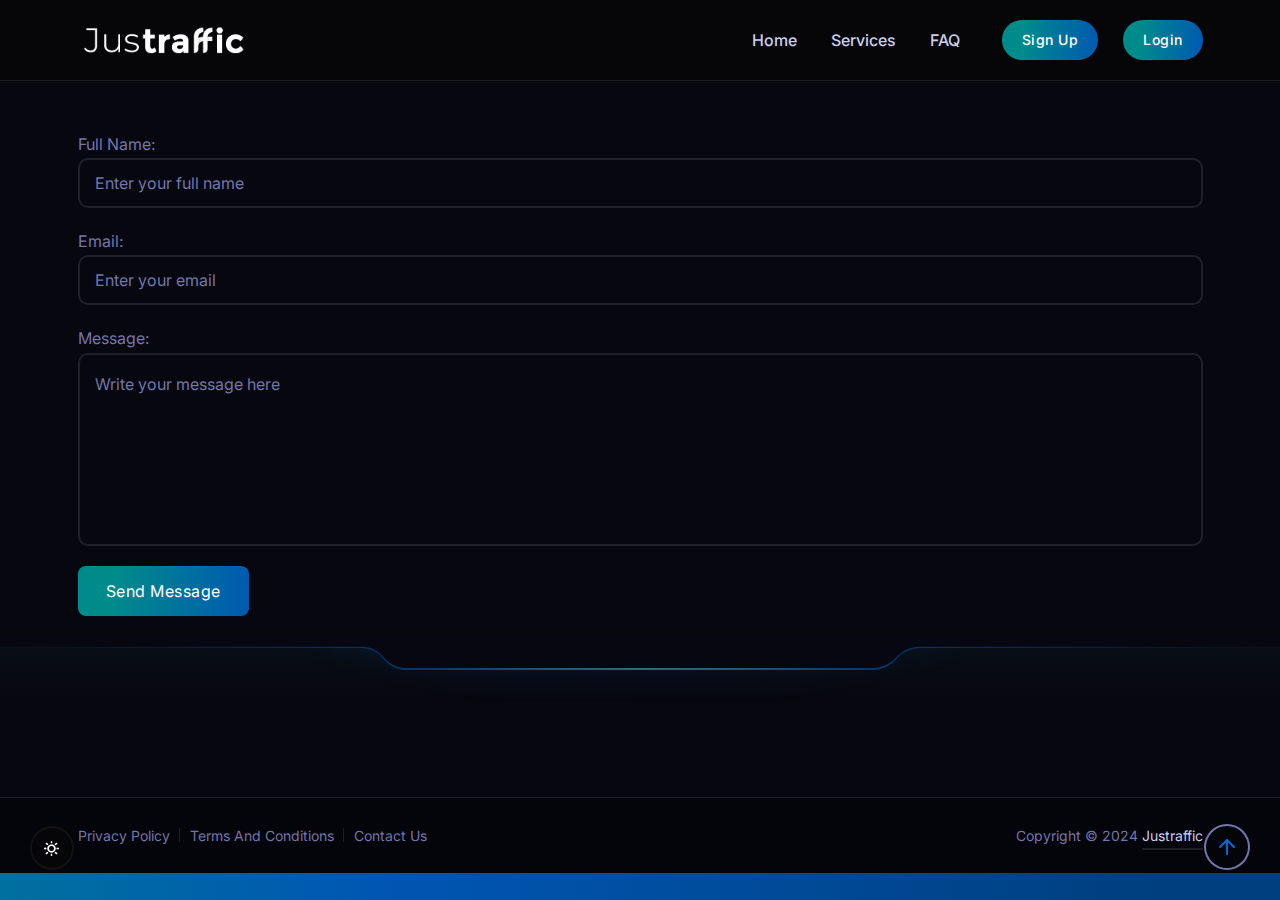
<file: form.html>
<!DOCTYPE html><html><head>

    <link rel="shortcut icon" type="image/x-icon" href="images/favicon.ico">
</head><body lang="en"></body>

    
    <meta charset="UTF-8">
    <meta name="viewport" content="width=device-width, initial-scale=1.0">
    <meta name="theme-style-mode" content="1"> <!-- 0 == light, 1 == dark -->

    <title>Form || Justraffic - Affiliate Network</title>
    <!-- Favicon -->
    <!-- CSS ============================================ -->
    <link rel="stylesheet" href="css/bootstrap.min.css">
    <link rel="stylesheet" href="css/fontawesome-all.min.css">
    <link rel="stylesheet" href="css/animation.css">
    <link rel="stylesheet" href="css/feature.css">
    <link rel="stylesheet" href="css/magnify.min.css">
    <link rel="stylesheet" href="css/slick.css">
    <link rel="stylesheet" href="css/slick-theme.css">
    <link rel="stylesheet" href="css/lightbox.css">
    <link rel="stylesheet" href="css/bootstrap-select.min.css">

    <link rel="stylesheet" href="css/prism.css">
    <link rel="stylesheet" href="css/style.css">



    <main class="page-wrapper">
        <!-- Start Header Top Area  -->
        
        <!-- End Header Top Area  -->
        <div id="my_switcher" class="my_switcher">
            <ul>
                <li>
                    <a href="javascript: void(0);" data-theme="light" class="setColor light">
                        <img src="images/sun-01.svg" alt="Sun images"><span title="Light Mode"> Light</span>
                    </a>
                </li>
                <li>
                    <a href="javascript: void(0);" data-theme="dark" class="setColor dark">
                        <img src="images/vector.svg" alt="Vector Images"><span title="Dark Mode">
                Dark</span>
                    </a>
                </li>
            </ul>
        </div>

        <!-- Start Header Area  -->
        <header class="rainbow-header header-default header-not-transparent header-sticky">
            <div class="container position-relative">
                <div class="row align-items-center row--0">
                    <div class="col-lg-3 col-md-6 col-6">
                        <div class="logo">
                            <a href="index.html">
                                <img class="logo-light" src="images/logo.png" alt="ChatBot Logo">
                                <img class="logo-dark" src="images/logo-dark.png" alt="Corporate Logo">
                            </a>
                        </div>
                    </div>
                    <div class="col-lg-9 col-md-6 col-6 position-static">
                        <div class="header-right">

                            <nav class="mainmenu-nav d-none d-lg-block">
                                <ul class="mainmenu">
                                    <li><a href="index.html">Home</a></li>
                                    <li><a href="#services">Services</a></li>
                                    <li><a href="#FAQ">FAQ</a></li>
                                </ul>
                            </nav>

                            <!-- Start Header Btn  -->
                            <div class="header-btn">
                                <a class="btn-default btn-small round" href="form.html" target="_blank">Sign Up</a>
                            </div>
                            <div class="header-btn">
                                <a class="btn-default btn-small round" href="https://www.tracking.justraffic.com/backaccess.php/compte/connexionBo/form" target="_blank">Login</a>
                            </div>
                            <!-- End Header Btn  -->

                            <!-- Start Tools Area -->
                            
                            <!-- End Tools Area -->

                            <!-- Start Mobile-Menu-Bar -->
                            <div class="mobile-menu-bar ml--5 d-block d-lg-none">
                                <div class="hamberger">
                                    <button class="hamberger-button">
                                        <i class="feather-menu"></i>
                                    </button>
                                </div>
                            </div>
                            <!-- Start Mobile-Menu-Bar -->
                        </div>
                    </div>
                </div>
            </div>
        </header>
        <!-- End Header Area  -->
        <div class="popup-mobile-menu">
            <div class="inner-popup">
                <div class="header-top">
                    <div class="logo">
                        <a href="/">
                            <img class="logo-light" src="images/logo.png" alt="Corporate Logo">
                            <img class="logo-dark" src="images/logo-dark.png" alt="Corporate Logo">
                        </a>
                    </div>
                    <div class="close-menu">
                        <button class="close-button">
                            <i class="feather-x"></i>
                        </button>
                    </div>
                </div>

                <div class="content">
                    <ul class="mainmenu">
                        <li><a href="index.html">Home</a></li>
                        <li><a href="#services">Services</a></li>
                        <li><a href="#faq">FAQ</a></li>
                        <li><a href="form.html">Sign Up</a></li>
                        <li><a href="https://www.tracking.justraffic.com/backaccess.php/compte/connexionBo/form">Sign In</a></li>
                    </ul>

                    <div class="rbt-sm-separator"></div>
                    <div class="rbt-default-sidebar-wrapper">
                        <nav class="mainmenu-nav">
                            <ul class="dashboard-mainmenu rbt-default-sidebar-list">
                                <li><a href="termsandconditions.html"><i class="feather-bell"></i><span>Terms and Conditions</span></a></li>
                                <li><a href="privacypolicy.html"><i class="feather-briefcase"></i><span>Privacy Policy</span></a></li>
                            </ul>
                        </nav>
                    </div>
                </div>

                <!-- Start Header Btn  -->
                <div class="header-btn d-block d-md-none">
                    <a class="btn-default @@btnClass" href="form.html" target="_blank">Get Started Free</a>
                </div>
                <!-- End Header Btn  -->
            </div>
        </div>

        <!-- Imroz Preloader -->
        <div class="preloader">
            <div class="loader">
                <div class="circle"></div>
                <div class="circle"></div>
                <div class="circle"></div>
                <div class="circle"></div>
                <div class="circle"></div>
            </div>
        </div>

        <!-- Start Slider Area  -->
        <main class="container">
            <div class="form-container" style="margin-top: 50px;">
                <form action="/submit" method="POST" class="form-style">
                    <div class="form-group">
                        <label for="name">Full Name:</label>
                        <input type="text" id="name" name="name" placeholder="Enter your full name" required>
                    </div>
                    <div class="form-group">
                        <label for="email">Email:</label>
                        <input type="email" id="email" name="email" placeholder="Enter your email" required>
                    </div>
                    <div class="form-group">
                        <label for="message">Message:</label>
                        <textarea id="message" name="message" rows="5" placeholder="Write your message here" required></textarea>
                    </div>
                    <div class="form-group">
                        <button type="submit" class="btn-default">Send Message</button>
                    </div>
                </form>
            </div>
        </main>
        <div class="chatenai-separator">
            <img class="w-100 separator-dark" src="images/separator-bottom_1.svg" alt="separator">
            <img class="w-100 separator-light" src="images/separator-bottom.svg" alt="separator">
        </div>



        <footer class="rainbow-footer footer-style-default footer-style-3 position-relative">
            
        </footer>
        <!-- End Footer Area  -->
        <!-- Start Copy Right Area  -->
        <div class="copyright-area copyright-style-one">
            <div class="container">
                <div class="row align-items-center">
                    <div class="col-lg-6 col-md-8 col-sm-12 col-12">
                        <div class="copyright-left">
                            <ul class="ft-menu link-hover">
                                <li>
                                    <a href="privacypolicy.html">Privacy Policy</a>
                                </li>
                                <li>
                                    <a href="termsandconditions.html">Terms And Conditions</a>
                                </li>
                                <li>
                                    <a href="form.html">Contact Us</a>
                                </li>
                            </ul>
                        </div>
                    </div>
                    <div class="col-lg-6 col-md-4 col-sm-12 col-12">
                        <div class="copyright-right text-center text-lg-end">
                            <p class="copyright-text">Copyright © 2024 <a href="https://themeforest.net/user/pixcelsthemes" class="btn-read-more"><span>Justraffic</span></a></p>
                        </div>
                    </div>
                </div>
            </div>
        </div>
        <!-- End Copy Right Area  -->
        <div class="rn-progress-parent rn-backto-top-active">
            <svg class="rn-back-circle svg-inner" width="100%" height="100%" viewBox="-1 -1 102 102">
                <path d="M50,1 a49,49 0 0,1 0,98 a49,49 0 0,1 0,-98" style="transition: stroke-dashoffset 10ms linear 0s; stroke-dasharray: 307.919, 307.919; stroke-dashoffset: 246.547;">
                </path>
            </svg>
        </div>
    </main>
    <!-- All Scripts  -->

    <!-- JS
============================================ -->
    <!-- JS
============================================ -->
    <script src="js/modernizr.min.js"></script>
    <script src="js/jquery.min.js"></script>
    <script src="js/bootstrap.min.js"></script>
    <script src="js/popper.min.js"></script>
    <script src="js/waypoint.min.js"></script>
    <script src="js/wow.min.js"></script>
    <script src="js/counterup.min.js"></script>
    <script src="js/feather.min.js"></script>
    <script src="js/sal.min.js"></script>
    <script src="js/masonry.js"></script>
    <script src="js/imageloaded.js"></script>
    <script src="js/magnify.min.js"></script>
    <script src="js/lightbox.js"></script>
    <script src="js/slick.min.js"></script>
    <script src="js/easypie.js"></script>
    <script src="js/text-type.js"></script>
    <script src="js/prism.js"></script>
    <script src="js/jquery.style.swicher.js"></script>
    <script src="js/bootstrap-select.min.js"></script>
    <script src="js/backto-top.js"></script>

    <script src="js/js.cookie.js"></script>
    <script src="js/jquery-one-page-nav.js"></script>
    <!-- Main JS -->
    <script src="js/main.js"></script>




</body></html>
</file>
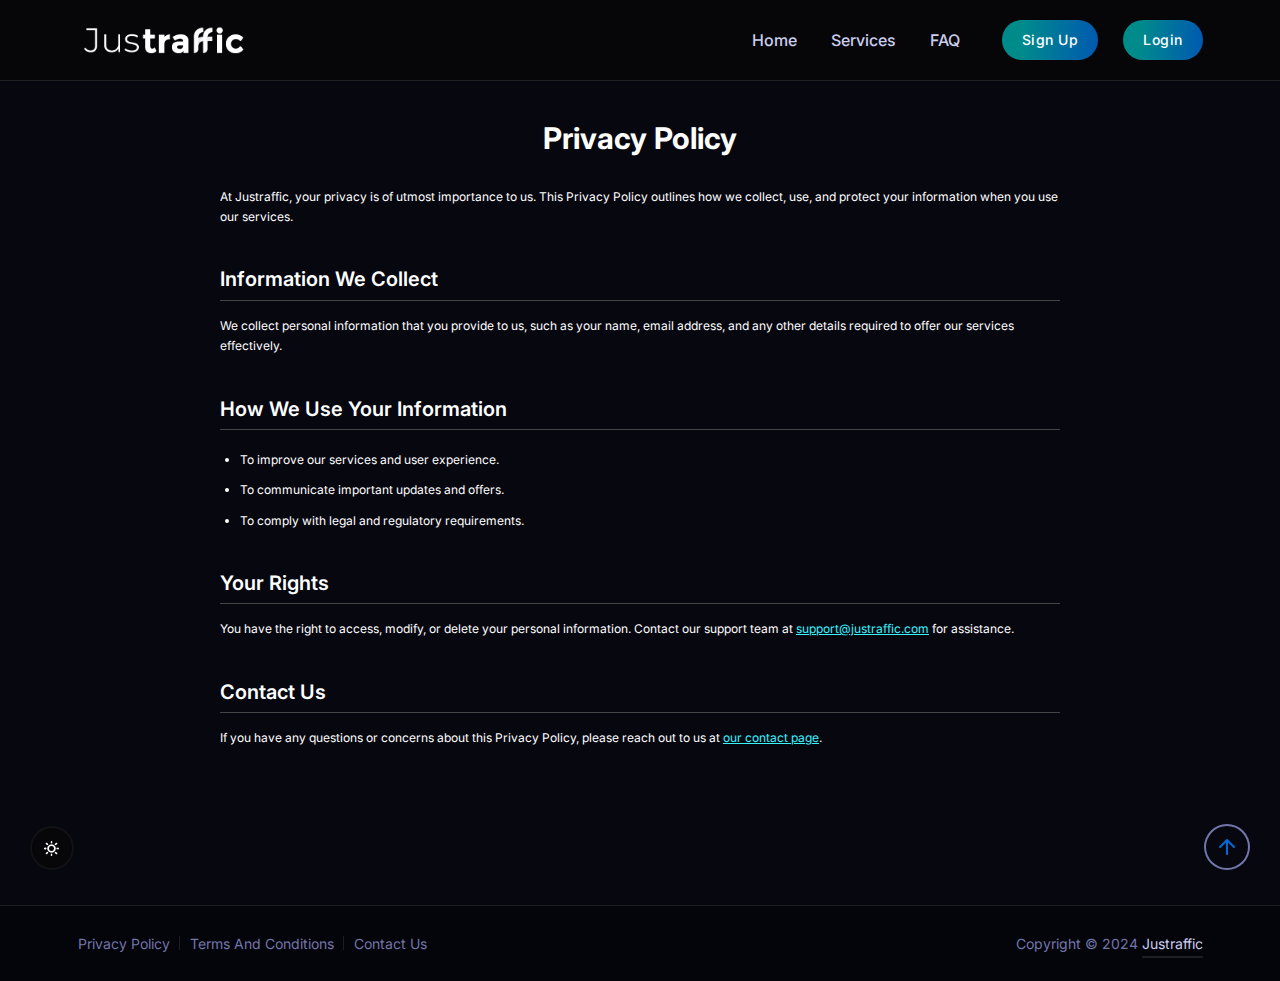
<file: privacypolicy.html>
<!DOCTYPE html><html><head>

    <link rel="shortcut icon" type="image/x-icon" href="images/favicon.ico">
</head><body lang="en">

    
    <meta charset="UTF-8">
    <meta name="viewport" content="width=device-width, initial-scale=1.0">
    <meta name="theme-style-mode" content="1"> <!-- 0 == light, 1 == dark -->

    <title>Privacy Policy || Justraffic - Affiliate Network</title>
    <!-- Favicon -->
    <link rel="shortcut icon" type="image/x-icon" href="images/favicon.ico">
    <!-- CSS ============================================ -->
    <link rel="stylesheet" href="css/bootstrap.min.css">
    <link rel="stylesheet" href="css/fontawesome-all.min.css">
    <link rel="stylesheet" href="css/animation.css">
    <link rel="stylesheet" href="css/feature.css">
    <link rel="stylesheet" href="css/magnify.min.css">
    <link rel="stylesheet" href="css/slick.css">
    <link rel="stylesheet" href="css/slick-theme.css">
    <link rel="stylesheet" href="css/lightbox.css">
    <link rel="stylesheet" href="css/bootstrap-select.min.css">

    <link rel="stylesheet" href="css/prism.css">
    <link rel="stylesheet" href="css/style.css">



    <main class="page-wrapper">
        <!-- Start Header Top Area  -->
        
        <!-- End Header Top Area  -->
        <div id="my_switcher" class="my_switcher">
            <ul>
                <li>
                    <a href="javascript: void(0);" data-theme="light" class="setColor light">
                        <img src="images/sun-01.svg" alt="Sun images"><span title="Light Mode"> Light</span>
                    </a>
                </li>
                <li>
                    <a href="javascript: void(0);" data-theme="dark" class="setColor dark">
                        <img src="images/vector.svg" alt="Vector Images"><span title="Dark Mode">
                Dark</span>
                    </a>
                </li>
            </ul>
        </div>

        <!-- Start Header Area  -->
        <header class="rainbow-header header-default header-not-transparent header-sticky">
            <div class="container position-relative">
                <div class="row align-items-center row--0">
                    <div class="col-lg-3 col-md-6 col-6">
                        <div class="logo">
                            <a href="index.html">
                                <img class="logo-light" src="images/logo.png" alt="ChatBot Logo">
                                <img class="logo-dark" src="images/logo-dark.png" alt="Corporate Logo">
                            </a>
                        </div>
                    </div>
                    <div class="col-lg-9 col-md-6 col-6 position-static">
                        <div class="header-right">

                            <nav class="mainmenu-nav d-none d-lg-block">
                                <ul class="mainmenu">
                                    <li><a href="index.html">Home</a></li>
                                    <li><a href="#services">Services</a></li>
                                    <li><a href="#FAQ">FAQ</a></li>
                                </ul>
                            </nav>

                            <!-- Start Header Btn  -->
                            <div class="header-btn">
                                <a class="btn-default btn-small round" href="form.html" target="_blank">Sign Up</a>
                            </div>
                            <div class="header-btn">
                                <a class="btn-default btn-small round" href="https://www.tracking.justraffic.com/backaccess.php/compte/connexionBo/form" target="_blank">Login</a>
                            </div>
                            <!-- End Header Btn  -->

                            <!-- Start Tools Area -->
                            
                            <!-- End Tools Area -->

                            <!-- Start Mobile-Menu-Bar -->
                            <div class="mobile-menu-bar ml--5 d-block d-lg-none">
                                <div class="hamberger">
                                    <button class="hamberger-button">
                                        <i class="feather-menu"></i>
                                    </button>
                                </div>
                            </div>
                            <!-- Start Mobile-Menu-Bar -->
                        </div>
                    </div>
                </div>
            </div>
        </header>
        <!-- End Header Area  -->
        <div class="popup-mobile-menu">
            <div class="inner-popup">
                <div class="header-top">
                    <div class="logo">
                        <a href="/">
                            <img class="logo-light" src="images/logo.png" alt="Corporate Logo">
                            <img class="logo-dark" src="images/logo-dark.png" alt="Corporate Logo">
                        </a>
                    </div>
                    <div class="close-menu">
                        <button class="close-button">
                            <i class="feather-x"></i>
                        </button>
                    </div>
                </div>

                <div class="content">
                    <ul class="mainmenu">
                        <li><a href="index.html">Home</a></li>
                        <li><a href="#services">Services</a></li>
                        <li><a href="#faq">FAQ</a></li>
                        <li><a href="form.html">Sign Up</a></li>
                        <li><a href="https://www.tracking.justraffic.com/backaccess.php/compte/connexionBo/form">Sign In</a></li>
                    </ul>

                    <div class="rbt-sm-separator"></div>
                    <div class="rbt-default-sidebar-wrapper">
                        <nav class="mainmenu-nav">
                            <ul class="dashboard-mainmenu rbt-default-sidebar-list">
                                <li><a href="termsandconditions.html"><i class="feather-bell"></i><span>Terms and Conditions</span></a></li>
                                <li><a href="privacypolicy.html"><i class="feather-briefcase"></i><span>Privacy Policy</span></a></li>
                            </ul>
                        </nav>
                    </div>
                </div>

                <!-- Start Header Btn  -->
                <div class="header-btn d-block d-md-none">
                    <a class="btn-default @@btnClass" href="form.html" target="_blank">Get Started Free</a>
                </div>
                <!-- End Header Btn  -->
            </div>
        </div>

        <!-- Imroz Preloader -->
        <div class="preloader">
            <div class="loader">
                <div class="circle"></div>
                <div class="circle"></div>
                <div class="circle"></div>
                <div class="circle"></div>
                <div class="circle"></div>
            </div>
        </div>

        <!-- Start Slider Area  -->
        <main class="container"></main>
            <div class="policy-content">
                <h1>Privacy Policy</h1>

                <p>
                    At Justraffic, your privacy is of utmost importance to us. This Privacy Policy outlines how we collect,
                    use, and protect your information when you use our services.
                </p>
        
                <h2>Information We Collect</h2>
                <p>
                    We collect personal information that you provide to us, such as your name, email address, and any other
                    details required to offer our services effectively.
                </p>
        
                <h2>How We Use Your Information</h2>
                <ul>
                    <li>To improve our services and user experience.</li>
                    <li>To communicate important updates and offers.</li>
                    <li>To comply with legal and regulatory requirements.</li>
                </ul>
        
                <h2>Your Rights</h2>
                <p>
                    You have the right to access, modify, or delete your personal information. Contact our support team at
                    <a href="mailto:support@justraffic.com">support@justraffic.com</a> for assistance.
                </p>
        
                <h2>Contact Us</h2>
                <p>
                    If you have any questions or concerns about this Privacy Policy, please reach out to us at
                    <a href="form.html">our contact page</a>.
                </p>
            </div>
        </main>
        <footer class="rainbow-footer footer-style-default footer-style-3 position-relative">
            
        </footer>
        <!-- End Footer Area  -->
        <!-- Start Copy Right Area  -->
        <div class="copyright-area copyright-style-one">
            <div class="container">
                <div class="row align-items-center">
                    <div class="col-lg-6 col-md-8 col-sm-12 col-12">
                        <div class="copyright-left">
                            <ul class="ft-menu link-hover">
                                <li>
                                    <a href="privacypolicy.html">Privacy Policy</a>
                                </li>
                                <li>
                                    <a href="termsandconditions.html">Terms And Conditions</a>
                                </li>
                                <li>
                                    <a href="form.html">Contact Us</a>
                                </li>
                            </ul>
                        </div>
                    </div>
                    <div class="col-lg-6 col-md-4 col-sm-12 col-12">
                        <div class="copyright-right text-center text-lg-end">
                            <p class="copyright-text">Copyright © 2024 <a href="https://themeforest.net/user/pixcelsthemes" class="btn-read-more"><span>Justraffic</span></a></p>
                        </div>
                    </div>
                </div>
            </div>
        </div>
        <!-- End Copy Right Area  -->
        <div class="rn-progress-parent rn-backto-top-active">
            <svg class="rn-back-circle svg-inner" width="100%" height="100%" viewBox="-1 -1 102 102">
                <path d="M50,1 a49,49 0 0,1 0,98 a49,49 0 0,1 0,-98" style="transition: stroke-dashoffset 10ms linear 0s; stroke-dasharray: 307.919, 307.919; stroke-dashoffset: 246.547;">
                </path>
            </svg>
        </div>
    </main>
    <!-- All Scripts  -->

    <!-- JS
============================================ -->
    <!-- JS
============================================ -->
    <script src="js/modernizr.min.js"></script>
    <script src="js/jquery.min.js"></script>
    <script src="js/bootstrap.min.js"></script>
    <script src="js/popper.min.js"></script>
    <script src="js/waypoint.min.js"></script>
    <script src="js/wow.min.js"></script>
    <script src="js/counterup.min.js"></script>
    <script src="js/feather.min.js"></script>
    <script src="js/sal.min.js"></script>
    <script src="js/masonry.js"></script>
    <script src="js/imageloaded.js"></script>
    <script src="js/magnify.min.js"></script>
    <script src="js/lightbox.js"></script>
    <script src="js/slick.min.js"></script>
    <script src="js/easypie.js"></script>
    <script src="js/text-type.js"></script>
    <script src="js/prism.js"></script>
    <script src="js/jquery.style.swicher.js"></script>
    <script src="js/bootstrap-select.min.js"></script>
    <script src="js/backto-top.js"></script>

    <script src="js/js.cookie.js"></script>
    <script src="js/jquery-one-page-nav.js"></script>
    <!-- Main JS -->
    <script src="js/main.js"></script>




</body></html>
</file>
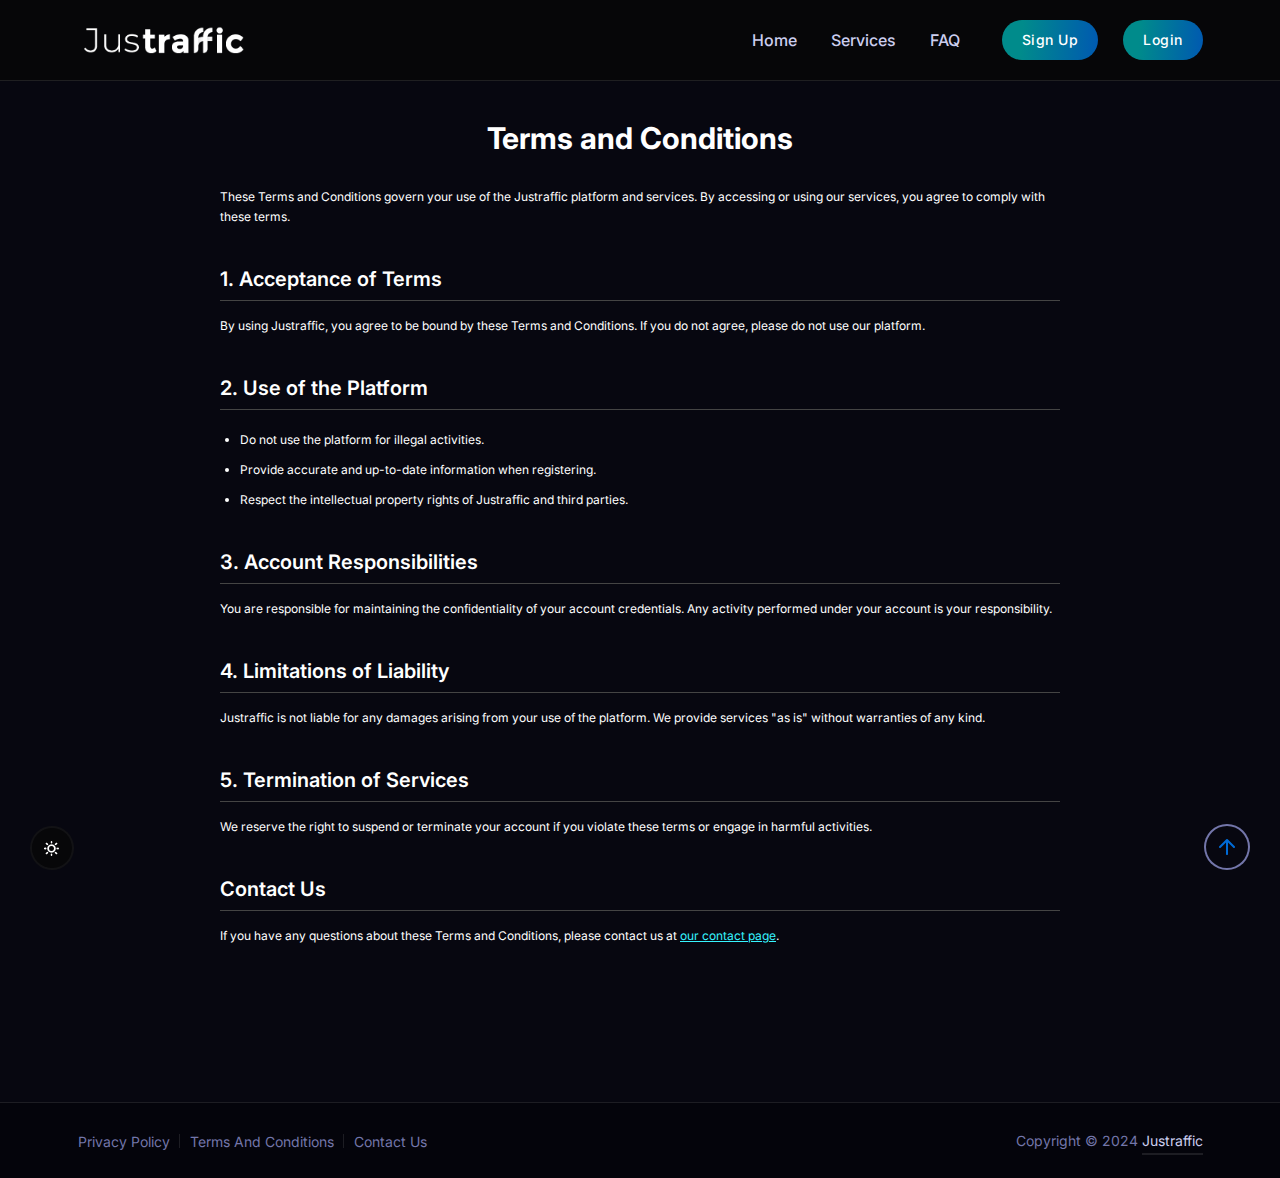
<file: termsandconditions.html>
<!DOCTYPE html><html><head>

    <link rel="shortcut icon" type="image/x-icon" href="images/favicon.ico">
</head><body lang="en">

    
    <meta charset="UTF-8">
    <meta name="viewport" content="width=device-width, initial-scale=1.0">
    <meta name="theme-style-mode" content="1"> <!-- 0 == light, 1 == dark -->

    <title>Terms and Conditions || Justraffic - Affiliate Network</title>
    <!-- Favicon -->
    <link rel="shortcut icon" type="image/x-icon" href="images/favicon.ico">
    <!-- CSS ============================================ -->
    <link rel="stylesheet" href="css/bootstrap.min.css">
    <link rel="stylesheet" href="css/fontawesome-all.min.css">
    <link rel="stylesheet" href="css/animation.css">
    <link rel="stylesheet" href="css/feature.css">
    <link rel="stylesheet" href="css/magnify.min.css">
    <link rel="stylesheet" href="css/slick.css">
    <link rel="stylesheet" href="css/slick-theme.css">
    <link rel="stylesheet" href="css/lightbox.css">
    <link rel="stylesheet" href="css/bootstrap-select.min.css">

    <link rel="stylesheet" href="css/prism.css">
    <link rel="stylesheet" href="css/style.css">



    <main class="page-wrapper">
        <!-- Start Header Top Area  -->
        
        <!-- End Header Top Area  -->
        <div id="my_switcher" class="my_switcher">
            <ul>
                <li>
                    <a href="javascript: void(0);" data-theme="light" class="setColor light">
                        <img src="images/sun-01.svg" alt="Sun images"><span title="Light Mode"> Light</span>
                    </a>
                </li>
                <li>
                    <a href="javascript: void(0);" data-theme="dark" class="setColor dark">
                        <img src="images/vector.svg" alt="Vector Images"><span title="Dark Mode">
                Dark</span>
                    </a>
                </li>
            </ul>
        </div>

        <!-- Start Header Area  -->
        <header class="rainbow-header header-default header-not-transparent header-sticky">
            <div class="container position-relative">
                <div class="row align-items-center row--0">
                    <div class="col-lg-3 col-md-6 col-6">
                        <div class="logo">
                            <a href="index.html">
                                <img class="logo-light" src="images/logo.png" alt="ChatBot Logo">
                                <img class="logo-dark" src="images/logo-dark.png" alt="Corporate Logo">
                            </a>
                        </div>
                    </div>
                    <div class="col-lg-9 col-md-6 col-6 position-static">
                        <div class="header-right">

                            <nav class="mainmenu-nav d-none d-lg-block">
                                <ul class="mainmenu">
                                    <li><a href="index.html">Home</a></li>
                                    <li><a href="#services">Services</a></li>
                                    <li><a href="#FAQ">FAQ</a></li>
                                </ul>
                            </nav>

                            <!-- Start Header Btn  -->
                            <div class="header-btn">
                                <a class="btn-default btn-small round" href="form.html" target="_blank">Sign Up</a>
                            </div>
                            <div class="header-btn">
                                <a class="btn-default btn-small round" href="https://www.tracking.justraffic.com/backaccess.php/compte/connexionBo/form" target="_blank">Login</a>
                            </div>
                            <!-- End Header Btn  -->

                            <!-- Start Tools Area -->
                            
                            <!-- End Tools Area -->

                            <!-- Start Mobile-Menu-Bar -->
                            <div class="mobile-menu-bar ml--5 d-block d-lg-none">
                                <div class="hamberger">
                                    <button class="hamberger-button">
                                        <i class="feather-menu"></i>
                                    </button>
                                </div>
                            </div>
                            <!-- Start Mobile-Menu-Bar -->
                        </div>
                    </div>
                </div>
            </div>
        </header>
        <!-- End Header Area  -->
        <div class="popup-mobile-menu">
            <div class="inner-popup">
                <div class="header-top">
                    <div class="logo">
                        <a href="/">
                            <img class="logo-light" src="images/logo.png" alt="Corporate Logo">
                            <img class="logo-dark" src="images/logo-dark.png" alt="Corporate Logo">
                        </a>
                    </div>
                    <div class="close-menu">
                        <button class="close-button">
                            <i class="feather-x"></i>
                        </button>
                    </div>
                </div>

                <div class="content">
                    <ul class="mainmenu">
                        <li><a href="index.html">Home</a></li>
                        <li><a href="#services">Services</a></li>
                        <li><a href="#faq">FAQ</a></li>
                        <li><a href="form.html">Sign Up</a></li>
                        <li><a href="https://www.tracking.justraffic.com/backaccess.php/compte/connexionBo/form">Sign In</a></li>
                    </ul>

                    <div class="rbt-sm-separator"></div>
                    <div class="rbt-default-sidebar-wrapper">
                        <nav class="mainmenu-nav">
                            <ul class="dashboard-mainmenu rbt-default-sidebar-list">
                                <li><a href="termsandconditions.html"><i class="feather-bell"></i><span>Terms and Conditions</span></a></li>
                                <li><a href="privacypolicy.html"><i class="feather-briefcase"></i><span>Privacy Policy</span></a></li>
                            </ul>
                        </nav>
                    </div>
                </div>

                <!-- Start Header Btn  -->
                <div class="header-btn d-block d-md-none">
                    <a class="btn-default @@btnClass" href="form.html" target="_blank">Get Started Free</a>
                </div>
                <!-- End Header Btn  -->
            </div>
        </div>

        <!-- Imroz Preloader -->
        <div class="preloader">
            <div class="loader">
                <div class="circle"></div>
                <div class="circle"></div>
                <div class="circle"></div>
                <div class="circle"></div>
                <div class="circle"></div>
            </div>
        </div>

        <!-- Start Slider Area  -->
        <main class="container"></main>
            <div class="policy-content">
                <h1>Terms and Conditions</h1>
                <p>
                    These Terms and Conditions govern your use of the Justraffic platform and services. By accessing or using our services, you agree to comply with these terms.
                </p>

                <h2>1. Acceptance of Terms</h2>
                <p>
                    By using Justraffic, you agree to be bound by these Terms and Conditions. If you do not agree, please do not use our platform.
                </p>

                <h2>2. Use of the Platform</h2>
                <ul>
                    <li>Do not use the platform for illegal activities.</li>
                    <li>Provide accurate and up-to-date information when registering.</li>
                    <li>Respect the intellectual property rights of Justraffic and third parties.</li>
                </ul>

                <h2>3. Account Responsibilities</h2>
                <p>
                    You are responsible for maintaining the confidentiality of your account credentials. Any activity performed under your account is your responsibility.
                </p>

                <h2>4. Limitations of Liability</h2>
                <p>
                    Justraffic is not liable for any damages arising from your use of the platform. We provide services "as is" without warranties of any kind.
                </p>

                <h2>5. Termination of Services</h2>
                <p>
                    We reserve the right to suspend or terminate your account if you violate these terms or engage in harmful activities.
                </p>

                <h2>Contact Us</h2>
                <p>
                    If you have any questions about these Terms and Conditions, please contact us at <a href="form.html">our contact page</a>.
                </p>
            </div>
        </main>
        <footer class="rainbow-footer footer-style-default footer-style-3 position-relative">
            
        </footer>
        <!-- End Footer Area  -->
        <!-- Start Copy Right Area  -->
        <div class="copyright-area copyright-style-one">
            <div class="container">
                <div class="row align-items-center">
                    <div class="col-lg-6 col-md-8 col-sm-12 col-12">
                        <div class="copyright-left">
                            <ul class="ft-menu link-hover">
                                <li>
                                    <a href="privacypolicy.html">Privacy Policy</a>
                                </li>
                                <li>
                                    <a href="termsandconditions.html">Terms And Conditions</a>
                                </li>
                                <li>
                                    <a href="form.html">Contact Us</a>
                                </li>
                            </ul>
                        </div>
                    </div>
                    <div class="col-lg-6 col-md-4 col-sm-12 col-12">
                        <div class="copyright-right text-center text-lg-end">
                            <p class="copyright-text">Copyright © 2024 <a href="https://themeforest.net/user/pixcelsthemes" class="btn-read-more"><span>Justraffic</span></a></p>
                        </div>
                    </div>
                </div>
            </div>
        </div>
        <!-- End Copy Right Area  -->
        <div class="rn-progress-parent rn-backto-top-active">
            <svg class="rn-back-circle svg-inner" width="100%" height="100%" viewBox="-1 -1 102 102">
                <path d="M50,1 a49,49 0 0,1 0,98 a49,49 0 0,1 0,-98" style="transition: stroke-dashoffset 10ms linear 0s; stroke-dasharray: 307.919, 307.919; stroke-dashoffset: 246.547;">
                </path>
            </svg>
        </div>
    </main>
    <!-- All Scripts  -->

    <!-- JS
============================================ -->
    <!-- JS
============================================ -->
    <script src="js/modernizr.min.js"></script>
    <script src="js/jquery.min.js"></script>
    <script src="js/bootstrap.min.js"></script>
    <script src="js/popper.min.js"></script>
    <script src="js/waypoint.min.js"></script>
    <script src="js/wow.min.js"></script>
    <script src="js/counterup.min.js"></script>
    <script src="js/feather.min.js"></script>
    <script src="js/sal.min.js"></script>
    <script src="js/masonry.js"></script>
    <script src="js/imageloaded.js"></script>
    <script src="js/magnify.min.js"></script>
    <script src="js/lightbox.js"></script>
    <script src="js/slick.min.js"></script>
    <script src="js/easypie.js"></script>
    <script src="js/text-type.js"></script>
    <script src="js/prism.js"></script>
    <script src="js/jquery.style.swicher.js"></script>
    <script src="js/bootstrap-select.min.js"></script>
    <script src="js/backto-top.js"></script>

    <script src="js/js.cookie.js"></script>
    <script src="js/jquery-one-page-nav.js"></script>
    <!-- Main JS -->
    <script src="js/main.js"></script>




</body></html>
</file>
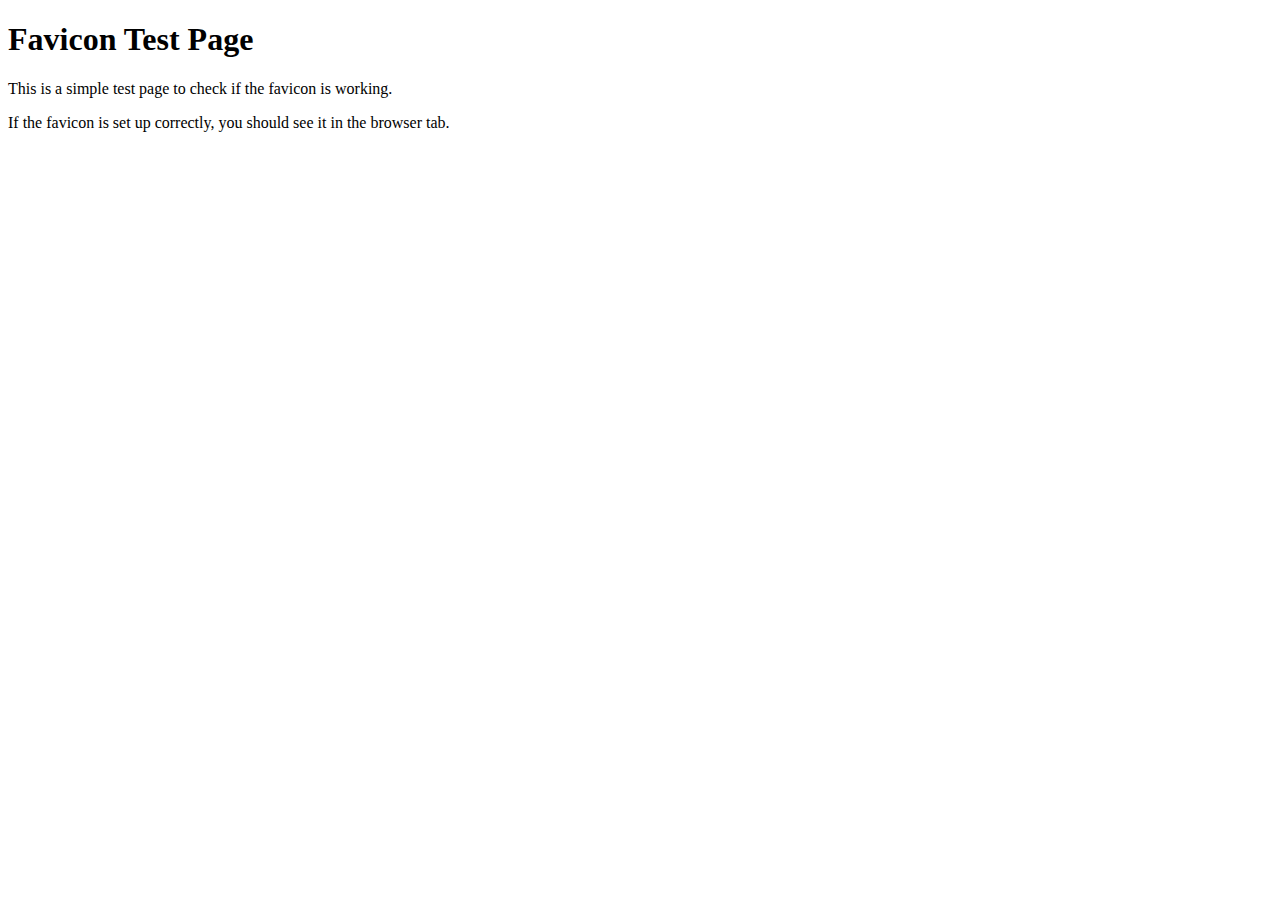
<file: test.html>
<!DOCTYPE html>
<html lang="en">
<head>
    <meta charset="UTF-8">
    <meta name="viewport" content="width=device-width, initial-scale=1.0">
    <title>Favicon Test Page</title>
    <!-- Favicon -->
    <link rel="shortcut icon" type="image/x-icon" href="images/favicon.ico"> <!-- Ensure this path is correct -->
</head>
<body>
    <h1>Favicon Test Page</h1>
    <p>This is a simple test page to check if the favicon is working.</p>
    <p>If the favicon is set up correctly, you should see it in the browser tab.</p>
</body>
</html>
</file>
<file: css/feature.css>
@font-face {
	font-family: 'Feather';
	src:
	url('../fonts/Feather.ttf') format('truetype'),
	url('../fonts/Feather.woff') format('woff'),
	url('../images/Feather.svg#Feather') format('svg');
	font-weight: normal;
	font-style: normal;
}
[class^="feather-"], [class*=" feather-"] {
	font-family: 'feather' !important;
	speak: none;
	font-style: normal;
	font-weight: normal;
	font-variant: normal;
	text-transform: none;
	line-height: 1;
	-webkit-font-smoothing: antialiased;
	-moz-osx-font-smoothing: grayscale;
}

.feather-activity:before {
	content: "\e900";
}
.feather-airplay:before {
	content: "\e901";
}
.feather-alecirclert-:before {
	content: "\e902";
}
.feather-alert-octagon:before {
	content: "\e903";
}
.feather-alert-triangle:before {
	content: "\e904";
}
.feather-align-center:before {
	content: "\e905";
}
.feather-align-justify:before {
	content: "\e906";
}
.feather-align-left:before {
	content: "\e907";
}
.feather-align-right:before {
	content: "\e908";
}
.feather-anchor:before {
	content: "\e909";
}
.feather-aperture:before {
	content: "\e90a";
}
.feather-archive:before {
	content: "\e90b";
}
.feather-arrow-down:before {
	content: "\e90c";
}
.feather-arrow-down-circle:before {
	content: "\e90d";
}
.feather-arrow-down-left:before {
	content: "\e90e";
}
.feather-arrow-down-right:before {
	content: "\e90f";
}
.feather-arrow-left:before {
	content: "\e910";
}
.feather-arrow-left-circle:before {
	content: "\e911";
}
.feather-arrow-right:before {
	content: "\e912";
}
.feather-arrow-right-circle:before {
	content: "\e913";
}
.feather-arrow-up:before {
	content: "\e914";
}
.feather-arrow-up-circle:before {
	content: "\e915";
}
.feather-arrow-up-left:before {
	content: "\e916";
}
.feather-arrow-up-right:before {
	content: "\e917";
}
.feather-at-sign:before {
	content: "\e918";
}
.feather-award:before {
	content: "\e919";
}
.feather-bar-chart:before {
	content: "\e91a";
}
.feather-bar-chart-2:before {
	content: "\e91b";
}
.feather-battery:before {
	content: "\e91c";
}
.feather-battery-charging:before {
	content: "\e91d";
}
.feather-bell:before {
	content: "\e91e";
}
.feather-bell-off:before {
	content: "\e91f";
}
.feather-bluetooth:before {
	content: "\e920";
}
.feather-bold:before {
	content: "\e921";
}
.feather-book:before {
	content: "\e922";
}
.feather-book-open:before {
	content: "\e923";
}
.feather-bookmark:before {
	content: "\e924";
}
.feather-box:before {
	content: "\e925";
}
.feather-briefcase:before {
	content: "\e926";
}
.feather-calendar:before {
	content: "\e927";
}
.feather-camera:before {
	content: "\e928";
}
.feather-camera-off:before {
	content: "\e929";
}
.feather-cast:before {
	content: "\e92a";
}
.feather-check:before {
	content: "\e92b";
}
.feather-check-circle:before {
	content: "\e92c";
}
.feather-check-square:before {
	content: "\e92d";
}
.feather-chevron-down:before {
	content: "\e92e";
}
.feather-chevron-left:before {
	content: "\e92f";
}
.feather-chevron-right:before {
	content: "\e930";
}
.feather-chevron-up:before {
	content: "\e931";
}
.feather-chevrons-down:before {
	content: "\e932";
}
.feather-chevrons-left:before {
	content: "\e933";
}
.feather-chevrons-right:before {
	content: "\e934";
}
.feather-chevrons-up:before {
	content: "\e935";
}
.feather-chrome:before {
	content: "\e936";
}
.feather-circle:before {
	content: "\e937";
}
.feather-clipboard:before {
	content: "\e938";
}
.feather-clock:before {
	content: "\e939";
}
.feather-cloud:before {
	content: "\e93a";
}
.feather-cloud-drizzle:before {
	content: "\e93b";
}
.feather-cloud-lightning:before {
	content: "\e93c";
}
.feather-cloud-off:before {
	content: "\e93d";
}
.feather-cloud-rain:before {
	content: "\e93e";
}
.feather-cloud-snow:before {
	content: "\e93f";
}
.feather-code:before {
	content: "\e940";
}
.feather-codepen:before {
	content: "\e941";
}
.feather-command:before {
	content: "\e942";
}
.feather-compass:before {
	content: "\e943";
}
.feather-copy:before {
	content: "\e944";
}
.feather-corner-down-left:before {
	content: "\e945";
}
.feather-corner-down-right:before {
	content: "\e946";
}
.feather-corner-left-down:before {
	content: "\e947";
}
.feather-corner-left-up:before {
	content: "\e948";
}
.feather-corner-right-down:before {
	content: "\e949";
}
.feather-corner-right-up:before {
	content: "\e94a";
}
.feather-corner-up-left:before {
	content: "\e94b";
}
.feather-corner-up-right:before {
	content: "\e94c";
}
.feather-cpu:before {
	content: "\e94d";
}
.feather-credit-card:before {
	content: "\e94e";
}
.feather-crop:before {
	content: "\e94f";
}
.feather-crosshair:before {
	content: "\e950";
}
.feather-database:before {
	content: "\e951";
}
.feather-delete:before {
	content: "\e952";
}
.feather-disc:before {
	content: "\e953";
}
.feather-dollar-sign:before {
	content: "\e954";
}
.feather-download:before {
	content: "\e955";
}
.feather-download-cloud:before {
	content: "\e956";
}
.feather-droplet:before {
	content: "\e957";
}
.feather-edit:before {
	content: "\e958";
}
.feather-edit-2:before {
	content: "\e959";
}
.feather-edit-3:before {
	content: "\e95a";
}
.feather-external-link:before {
	content: "\e95b";
}
.feather-eye:before {
	content: "\e95c";
}
.feather-eye-off:before {
	content: "\e95d";
}
.feather-facebook:before {
	content: "\e95e";
}
.feather-fast-forward:before {
	content: "\e95f";
}
.feather-feather:before {
	content: "\e960";
}
.feather-file:before {
	content: "\e961";
}
.feather-file-minus:before {
	content: "\e962";
}
.feather-file-plus:before {
	content: "\e963";
}
.feather-file-text:before {
	content: "\e964";
}
.feather-film:before {
	content: "\e965";
}
.feather-filter:before {
	content: "\e966";
}
.feather-flag:before {
	content: "\e967";
}
.feather-folder:before {
	content: "\e968";
}
.feather-folder-minus:before {
	content: "\e969";
}
.feather-folder-plus:before {
	content: "\e96a";
}
.feather-gift:before {
	content: "\e96b";
}
.feather-git-branch:before {
	content: "\e96c";
}
.feather-git-commit:before {
	content: "\e96d";
}
.feather-git-merge:before {
	content: "\e96e";
}
.feather-git-pull-request:before {
	content: "\e96f";
}
.feather-github:before {
	content: "\e970";
}
.feather-gitlab:before {
	content: "\e971";
}
.feather-globe:before {
	content: "\e972";
}
.feather-grid:before {
	content: "\e973";
}
.feather-hard-drive:before {
	content: "\e974";
}
.feather-hash:before {
	content: "\e975";
}
.feather-headphones:before {
	content: "\e976";
}
.feather-heart:before {
	content: "\e977";
}
.feather-help-circle:before {
	content: "\e978";
}
.feather-home:before {
	content: "\e979";
}
.feather-image:before {
	content: "\e97a";
}
.feather-inbox:before {
	content: "\e97b";
}
.feather-info:before {
	content: "\e97c";
}
.feather-instagram:before {
	content: "\e97d";
}
.feather-italic:before {
	content: "\e97e";
}
.feather-layers:before {
	content: "\e97f";
}
.feather-layout:before {
	content: "\e980";
}
.feather-life-buoy:before {
	content: "\e981";
}
.feather-link:before {
	content: "\e982";
}
.feather-link-2:before {
	content: "\e983";
}
.feather-linkedin:before {
	content: "\e984";
}
.feather-list:before {
	content: "\e985";
}
.feather-loader:before {
	content: "\e986";
}
.feather-lock:before {
	content: "\e987";
}
.feather-log-in:before {
	content: "\e988";
}
.feather-log-out:before {
	content: "\e989";
}
.feather-mail:before {
	content: "\e98a";
}
.feather-map:before {
	content: "\e98b";
}
.feather-map-pin:before {
	content: "\e98c";
}
.feather-maximize:before {
	content: "\e98d";
}
.feather-maximize-2:before {
	content: "\e98e";
}
.feather-menu:before {
	content: "\e98f";
}
.feather-message-circle:before {
	content: "\e990";
}
.feather-message-square:before {
	content: "\e991";
}
.feather-mic:before {
	content: "\e992";
}
.feather-mic-off:before {
	content: "\e993";
}
.feather-minimize:before {
	content: "\e994";
}
.feather-minimize-2:before {
	content: "\e995";
}
.feather-minus:before {
	content: "\e996";
}
.feather-minus-circle:before {
	content: "\e997";
}
.feather-minus-square:before {
	content: "\e998";
}
.feather-monitor:before {
	content: "\e999";
}
.feather-moon:before {
	content: "\e99a";
}
.feather-more-horizontal:before {
	content: "\e99b";
}
.feather-more-vertical:before {
	content: "\e99c";
}
.feather-move:before {
	content: "\e99d";
}
.feather-music:before {
	content: "\e99e";
}
.feather-navigation:before {
	content: "\e99f";
}
.feather-navigation-2:before {
	content: "\e9a0";
}
.feather-octagon:before {
	content: "\e9a1";
}
.feather-package:before {
	content: "\e9a2";
}
.feather-paperclip:before {
	content: "\e9a3";
}
.feather-pause:before {
	content: "\e9a4";
}
.feather-pause-circle:before {
	content: "\e9a5";
}
.feather-percent:before {
	content: "\e9a6";
}
.feather-phone:before {
	content: "\e9a7";
}
.feather-phone-call:before {
	content: "\e9a8";
}
.feather-phone-forwarded:before {
	content: "\e9a9";
}
.feather-phone-incoming:before {
	content: "\e9aa";
}
.feather-phone-missed:before {
	content: "\e9ab";
}
.feather-phone-off:before {
	content: "\e9ac";
}
.feather-phone-outgoing:before {
	content: "\e9ad";
}
.feather-pie-chart:before {
	content: "\e9ae";
}
.feather-play:before {
	content: "\e9af";
}
.feather-play-circle:before {
	content: "\e9b0";
}
.feather-plus:before {
	content: "\e9b1";
}
.feather-plus-circle:before {
	content: "\e9b2";
}
.feather-plus-square:before {
	content: "\e9b3";
}
.feather-pocket:before {
	content: "\e9b4";
}
.feather-power:before {
	content: "\e9b5";
}
.feather-printer:before {
	content: "\e9b6";
}
.feather-radio:before {
	content: "\e9b7";
}
.feather-refresh-ccw:before {
	content: "\e9b8";
}
.feather-refresh-cw:before {
	content: "\e9b9";
}
.feather-repeat:before {
	content: "\e9ba";
}
.feather-rewind:before {
	content: "\e9bb";
}
.feather-rotate-ccw:before {
	content: "\e9bc";
}
.feather-rotate-cw:before {
	content: "\e9bd";
}
.feather-rss:before {
	content: "\e9be";
}
.feather-save:before {
	content: "\e9bf";
}
.feather-scissors:before {
	content: "\e9c0";
}
.feather-search:before {
	content: "\e9c1";
}
.feather-send:before {
	content: "\e9c2";
}
.feather-server:before {
	content: "\e9c3";
}
.feather-settings:before {
	content: "\e9c4";
}
.feather-share:before {
	content: "\e9c5";
}
.feather-share-2:before {
	content: "\e9c6";
}
.feather-shield:before {
	content: "\e9c7";
}
.feather-shield-off:before {
	content: "\e9c8";
}
.feather-shopping-bag:before {
	content: "\e9c9";
}
.feather-shopping-cart:before {
	content: "\e9ca";
}
.feather-shuffle:before {
	content: "\e9cb";
}
.feather-sidebar:before {
	content: "\e9cc";
}
.feather-skip-back:before {
	content: "\e9cd";
}
.feather-skip-forward:before {
	content: "\e9ce";
}
.feather-slack:before {
	content: "\e9cf";
}
.feather-slash:before {
	content: "\e9d0";
}
.feather-sliders:before {
	content: "\e9d1";
}
.feather-smartphone:before {
	content: "\e9d2";
}
.feather-speaker:before {
	content: "\e9d3";
}
.feather-square:before {
	content: "\e9d4";
}
.feather-star:before {
	content: "\e9d5";
}
.feather-stop-circle:before {
	content: "\e9d6";
}
.feather-sun:before {
	content: "\e9d7";
}
.feather-sunrise:before {
	content: "\e9d8";
}
.feather-sunset:before {
	content: "\e9d9";
}
.feather-tablet:before {
	content: "\e9da";
}
.feather-tag:before {
	content: "\e9db";
}
.feather-target:before {
	content: "\e9dc";
}
.feather-terminal:before {
	content: "\e9dd";
}
.feather-thermometer:before {
	content: "\e9de";
}
.feather-thumbs-down:before {
	content: "\e9df";
}
.feather-thumbs-up:before {
	content: "\e9e0";
}
.feather-toggle-left:before {
	content: "\e9e1";
}
.feather-toggle-right:before {
	content: "\e9e2";
}
.feather-trash:before {
	content: "\e9e3";
}
.feather-trash-2:before {
	content: "\e9e4";
}
.feather-trending-down:before {
	content: "\e9e5";
}
.feather-trending-up:before {
	content: "\e9e6";
}
.feather-triangle:before {
	content: "\e9e7";
}
.feather-truck:before {
	content: "\e9e8";
}
.feather-tv:before {
	content: "\e9e9";
}
.feather-twitter:before {
	content: "\e9ea";
}
.feather-type:before {
	content: "\e9eb";
}
.feather-umbrella:before {
	content: "\e9ec";
}
.feather-underline:before {
	content: "\e9ed";
}
.feather-unlock:before {
	content: "\e9ee";
}
.feather-upload:before {
	content: "\e9ef";
}
.feather-upload-cloud:before {
	content: "\e9f0";
}
.feather-user:before {
	content: "\e9f1";
}
.feather-user-check:before {
	content: "\e9f2";
}
.feather-user-minus:before {
	content: "\e9f3";
}
.feather-user-plus:before {
	content: "\e9f4";
}
.feather-user-x:before {
	content: "\e9f5";
}
.feather-users:before {
	content: "\e9f6";
}
.feather-video:before {
	content: "\e9f7";
}
.feather-video-off:before {
	content: "\e9f8";
}
.feather-voicemail:before {
	content: "\e9f9";
}
.feather-volume:before {
	content: "\e9fa";
}
.feather-volume-1:before {
	content: "\e9fb";
}
.feather-volume-2:before {
	content: "\e9fc";
}
.feather-volume-x:before {
	content: "\e9fd";
}
.feather-watch:before {
	content: "\e9fe";
}
.feather-wifi:before {
	content: "\e9ff";
}
.feather-wifi-off:before {
	content: "\ea00";
}
.feather-wind:before {
	content: "\ea01";
}
.feather-x:before {
	content: "\ea02";
}
.feather-x-circle:before {
	content: "\ea03";
}
.feather-x-square:before {
	content: "\ea04";
}
.feather-youtube:before {
	content: "\ea05";
}
.feather-zap:before {
	content: "\ea06";
}
.feather-zap-off:before {
	content: "\ea07";
}
.feather-zoom-in:before {
	content: "\ea08";
}
.feather-zoom-out:before {
	content: "\ea09";
}
</file>
<file: css/prism.css>
/* PrismJS 1.29.0
https://prismjs.com/download.html#themes=prism-okaidia&languages=[base64]&plugins=[base64] */
code[class*=language-],pre[class*=language-]{color:#f8f8f2;background:0 0;text-shadow:0 1px rgba(0,0,0,.3);font-family:Consolas,Monaco,'Andale Mono','Ubuntu Mono',monospace;font-size:1em;text-align:left;white-space:pre;word-spacing:normal;word-break:normal;word-wrap:normal;line-height:1.5;-moz-tab-size:4;-o-tab-size:4;tab-size:4;-webkit-hyphens:none;-moz-hyphens:none;-ms-hyphens:none;hyphens:none}pre[class*=language-]{padding:1em;margin:.5em 0;overflow:auto;border-radius:.3em}:not(pre)>code[class*=language-],pre[class*=language-]{background:#070710}:not(pre)>code[class*=language-]{padding:.1em;border-radius:.3em;white-space:normal}.token.cdata,.token.comment,.token.doctype,.token.prolog{color:#8292a2}.token.punctuation{color:#f8f8f2}.token.namespace{opacity:.7}.token.constant,.token.deleted,.token.property,.token.symbol,.token.tag{color:#f92672}.token.boolean,.token.number{color:#ae81ff}.token.attr-name,.token.builtin,.token.char,.token.inserted,.token.selector,.token.string{color:#a6e22e}.language-css .token.string,.style .token.string,.token.entity,.token.operator,.token.url,.token.variable{color:#f8f8f2}.token.atrule,.token.attr-value,.token.class-name,.token.function{color:#e6db74}.token.keyword{color:#66d9ef}.token.important,.token.regex{color:#fd971f}.token.bold,.token.important{font-weight:700}.token.italic{font-style:italic}.token.entity{cursor:help}
pre[data-line]{position:relative;padding:1em 0 1em 3em}.line-highlight{position:absolute;left:0;right:0;padding:inherit 0;margin-top:1em;background:hsla(24,20%,50%,.08);background:-webkit-gradient(linear,left top, right top,color-stop(70%, hsla(24,20%,50%,.1)),to(hsla(24,20%,50%,0)));background:-webkit-linear-gradient(left,hsla(24,20%,50%,.1) 70%,hsla(24,20%,50%,0));background:linear-gradient(to right,hsla(24,20%,50%,.1) 70%,hsla(24,20%,50%,0));pointer-events:none;line-height:inherit;white-space:pre}@media print{.line-highlight{-webkit-print-color-adjust:exact;color-adjust:exact}}.line-highlight:before,.line-highlight[data-end]:after{content:attr(data-start);position:absolute;top:.4em;left:.6em;min-width:1em;padding:0 .5em;background-color:hsla(24,20%,50%,.4);color:#f4f1ef;font:bold 65%/1.5 sans-serif;text-align:center;vertical-align:.3em;border-radius:999px;text-shadow:none;-webkit-box-shadow:0 1px #fff;box-shadow:0 1px #fff}.line-highlight[data-end]:after{content:attr(data-end);top:auto;bottom:.4em}.line-numbers .line-highlight:after,.line-numbers .line-highlight:before{content:none}pre[id].linkable-line-numbers span.line-numbers-rows{pointer-events:all}pre[id].linkable-line-numbers span.line-numbers-rows>span:before{cursor:pointer}pre[id].linkable-line-numbers span.line-numbers-rows>span:hover:before{background-color:rgba(128,128,128,.2)}
pre[class*=language-].line-numbers{position:relative;padding-left:3.8em;counter-reset:linenumber}pre[class*=language-].line-numbers>code{position:relative;white-space:inherit}.line-numbers .line-numbers-rows{position:absolute;pointer-events:none;top:0;font-size:100%;left:-3.8em;width:3em;letter-spacing:-1px;border-right:1px solid #999;-webkit-user-select:none;-moz-user-select:none;-ms-user-select:none;user-select:none}.line-numbers-rows>span{display:block;counter-increment:linenumber}.line-numbers-rows>span:before{content:counter(linenumber);color:#999;display:block;padding-right:.8em;text-align:right}
.token.cr,.token.lf,.token.space,.token.tab:not(:empty){position:relative}.token.cr:before,.token.lf:before,.token.space:before,.token.tab:not(:empty):before{color:grey;opacity:.6;position:absolute}.token.tab:not(:empty):before{content:'\21E5'}.token.cr:before{content:'\240D'}.token.crlf:before{content:'\240D\240A'}.token.lf:before{content:'\240A'}.token.space:before{content:'\00B7'}
.token a{color:inherit}
code[class*=language-] a[href],pre[class*=language-] a[href]{cursor:help;text-decoration:none}code[class*=language-] a[href]:hover,pre[class*=language-] a[href]:hover{cursor:help;text-decoration:underline}
div.code-toolbar{position:relative}div.code-toolbar>.toolbar{position:absolute;z-index:10;top:.3em;right:.2em;-webkit-transition:opacity .3s ease-in-out;transition:opacity .3s ease-in-out;opacity:0}div.code-toolbar:hover>.toolbar{opacity:1}div.code-toolbar:focus-within>.toolbar{opacity:1}div.code-toolbar>.toolbar>.toolbar-item{display:inline-block}div.code-toolbar>.toolbar>.toolbar-item>a{cursor:pointer}div.code-toolbar>.toolbar>.toolbar-item>button{background:0 0;border:0;color:inherit;font:inherit;line-height:normal;overflow:visible;padding:0;-webkit-user-select:none;-moz-user-select:none;-ms-user-select:none}div.code-toolbar>.toolbar>.toolbar-item>a,div.code-toolbar>.toolbar>.toolbar-item>button,div.code-toolbar>.toolbar>.toolbar-item>span{color:#bbb;font-size:.8em;padding:0 .5em;background:#f5f2f0;background:rgba(224,224,224,.2);-webkit-box-shadow:0 2px 0 0 rgba(0,0,0,.2);box-shadow:0 2px 0 0 rgba(0,0,0,.2);border-radius:.5em}div.code-toolbar>.toolbar>.toolbar-item>a:focus,div.code-toolbar>.toolbar>.toolbar-item>a:hover,div.code-toolbar>.toolbar>.toolbar-item>button:focus,div.code-toolbar>.toolbar>.toolbar-item>button:hover,div.code-toolbar>.toolbar>.toolbar-item>span:focus,div.code-toolbar>.toolbar>.toolbar-item>span:hover{color:inherit;text-decoration:none}
span.inline-color-wrapper{background:url([data-uri]);background-position:center;background-size:110%;display:inline-block;height:1.333ch;width:1.333ch;margin:0 .333ch;-webkit-box-sizing:border-box;box-sizing:border-box;border:1px solid #fff;outline:1px solid rgba(0,0,0,.5);overflow:hidden}span.inline-color{display:block;height:120%;width:120%}
.prism-previewer,.prism-previewer:after,.prism-previewer:before{position:absolute;pointer-events:none}.prism-previewer,.prism-previewer:after{left:50%}.prism-previewer{margin-top:-48px;width:32px;height:32px;margin-left:-16px;z-index:10;opacity:0;-webkit-transition:opacity .25s;transition:opacity .25s}.prism-previewer.flipped{margin-top:0;margin-bottom:-48px}.prism-previewer:after,.prism-previewer:before{content:'';position:absolute;pointer-events:none}.prism-previewer:before{top:-5px;right:-5px;left:-5px;bottom:-5px;border-radius:10px;border:5px solid #fff;-webkit-box-shadow:0 0 3px rgba(0,0,0,.5) inset,0 0 10px rgba(0,0,0,.75);box-shadow:0 0 3px rgba(0,0,0,.5) inset,0 0 10px rgba(0,0,0,.75)}.prism-previewer:after{top:100%;width:0;height:0;margin:5px 0 0 -7px;border:7px solid transparent;border-color:rgba(255,0,0,0);border-top-color:#fff}.prism-previewer.flipped:after{top:auto;bottom:100%;margin-top:0;margin-bottom:5px;border-top-color:rgba(255,0,0,0);border-bottom-color:#fff}.prism-previewer.active{opacity:1}.prism-previewer-angle:before{border-radius:50%;background:#fff}.prism-previewer-angle:after{margin-top:4px}.prism-previewer-angle svg{width:32px;height:32px;-webkit-transform:rotate(-90deg);-ms-transform:rotate(-90deg);transform:rotate(-90deg)}.prism-previewer-angle[data-negative] svg{-webkit-transform:scaleX(-1) rotate(-90deg);-ms-transform:scaleX(-1) rotate(-90deg);transform:scaleX(-1) rotate(-90deg)}.prism-previewer-angle circle{fill:transparent;stroke:#2d3438;stroke-opacity:.9;stroke-width:32;stroke-dasharray:0,500}.prism-previewer-gradient{background-image:-webkit-linear-gradient(45deg,#bbb 25%,transparent 25%,transparent 75%,#bbb 75%,#bbb),-webkit-linear-gradient(45deg,#bbb 25%,#eee 25%,#eee 75%,#bbb 75%,#bbb);background-image:linear-gradient(45deg,#bbb 25%,transparent 25%,transparent 75%,#bbb 75%,#bbb),linear-gradient(45deg,#bbb 25%,#eee 25%,#eee 75%,#bbb 75%,#bbb);background-size:10px 10px;background-position:0 0,5px 5px;width:64px;margin-left:-32px}.prism-previewer-gradient:before{content:none}.prism-previewer-gradient div{position:absolute;top:-5px;left:-5px;right:-5px;bottom:-5px;border-radius:10px;border:5px solid #fff;-webkit-box-shadow:0 0 3px rgba(0,0,0,.5) inset,0 0 10px rgba(0,0,0,.75);box-shadow:0 0 3px rgba(0,0,0,.5) inset,0 0 10px rgba(0,0,0,.75)}.prism-previewer-color{background-image:-webkit-linear-gradient(45deg,#bbb 25%,transparent 25%,transparent 75%,#bbb 75%,#bbb),-webkit-linear-gradient(45deg,#bbb 25%,#eee 25%,#eee 75%,#bbb 75%,#bbb);background-image:linear-gradient(45deg,#bbb 25%,transparent 25%,transparent 75%,#bbb 75%,#bbb),linear-gradient(45deg,#bbb 25%,#eee 25%,#eee 75%,#bbb 75%,#bbb);background-size:10px 10px;background-position:0 0,5px 5px}.prism-previewer-color:before{background-color:inherit;background-clip:padding-box}.prism-previewer-easing{margin-top:-76px;margin-left:-30px;width:60px;height:60px;background:#333}.prism-previewer-easing.flipped{margin-bottom:-116px}.prism-previewer-easing svg{width:60px;height:60px}.prism-previewer-easing circle{fill:#2d3438;stroke:#fff}.prism-previewer-easing path{fill:none;stroke:#fff;stroke-linecap:round;stroke-width:4}.prism-previewer-easing line{stroke:#fff;stroke-opacity:.5;stroke-width:2}@-webkit-keyframes prism-previewer-time{0%{stroke-dasharray:0,500;stroke-dashoffset:0}50%{stroke-dasharray:100,500;stroke-dashoffset:0}100%{stroke-dasharray:0,500;stroke-dashoffset:-100}}@keyframes prism-previewer-time{0%{stroke-dasharray:0,500;stroke-dashoffset:0}50%{stroke-dasharray:100,500;stroke-dashoffset:0}100%{stroke-dasharray:0,500;stroke-dashoffset:-100}}.prism-previewer-time:before{border-radius:50%;background:#fff}.prism-previewer-time:after{margin-top:4px}.prism-previewer-time svg{width:32px;height:32px;-webkit-transform:rotate(-90deg);-ms-transform:rotate(-90deg);transform:rotate(-90deg)}.prism-previewer-time circle{fill:transparent;stroke:#2d3438;stroke-opacity:.9;stroke-width:32;stroke-dasharray:0,500;stroke-dashoffset:0;-webkit-animation:prism-previewer-time linear infinite 3s;animation:prism-previewer-time linear infinite 3s}
.command-line-prompt{border-right:1px solid #999;display:block;float:left;font-size:100%;letter-spacing:-1px;margin-right:1em;pointer-events:none;text-align:right;-webkit-user-select:none;-moz-user-select:none;-ms-user-select:none;user-select:none}.command-line-prompt>span:before{opacity:.7;content:' ';display:block;padding-right:.8em}.command-line-prompt>span[data-user]:before{content:"[" attr(data-user) "@" attr(data-host) "] $"}.command-line-prompt>span[data-user=root]:before{content:"[" attr(data-user) "@" attr(data-host) "] #"}.command-line-prompt>span[data-prompt]:before{content:attr(data-prompt)}.command-line-prompt>span[data-continuation-prompt]:before{content:attr(data-continuation-prompt)}.command-line span.token.output{opacity:.7}
[class*=lang-] script[type='text/plain'],[class*=language-] script[type='text/plain'],script[type='text/plain'][class*=lang-],script[type='text/plain'][class*=language-]{display:block;font:100% Consolas,Monaco,monospace;white-space:pre;overflow:auto}
.token.punctuation.brace-hover,.token.punctuation.brace-selected{outline:solid 1px}.rainbow-braces .token.punctuation.brace-level-1,.rainbow-braces .token.punctuation.brace-level-5,.rainbow-braces .token.punctuation.brace-level-9{color:#e50;opacity:1}.rainbow-braces .token.punctuation.brace-level-10,.rainbow-braces .token.punctuation.brace-level-2,.rainbow-braces .token.punctuation.brace-level-6{color:#0b3;opacity:1}.rainbow-braces .token.punctuation.brace-level-11,.rainbow-braces .token.punctuation.brace-level-3,.rainbow-braces .token.punctuation.brace-level-7{color:#26f;opacity:1}.rainbow-braces .token.punctuation.brace-level-12,.rainbow-braces .token.punctuation.brace-level-4,.rainbow-braces .token.punctuation.brace-level-8{color:#e0e;opacity:1}
pre.diff-highlight>code .token.deleted:not(.prefix),pre>code.diff-highlight .token.deleted:not(.prefix){background-color:rgba(255,0,0,.1);color:inherit;display:block}pre.diff-highlight>code .token.inserted:not(.prefix),pre>code.diff-highlight .token.inserted:not(.prefix){background-color:rgba(0,255,128,.1);color:inherit;display:block}
.token.treeview-part .entry-line{position:relative;text-indent:-99em;display:inline-block;vertical-align:top;width:1.2em}.token.treeview-part .entry-line:before,.token.treeview-part .line-h:after{content:"";position:absolute;top:0;left:50%;width:50%;height:100%}.token.treeview-part .line-h:before,.token.treeview-part .line-v:before{border-left:1px solid #ccc}.token.treeview-part .line-v-last:before{height:50%;border-left:1px solid #ccc;border-bottom:1px solid #ccc}.token.treeview-part .line-h:after{height:50%;border-bottom:1px solid #ccc}.token.treeview-part .entry-name{position:relative;display:inline-block;vertical-align:top}.token.treeview-part .entry-name.dotfile{opacity:.5}@font-face{font-family:PrismTreeview;src:url([data-uri]) format("woff")}.token.treeview-part .entry-name:before{content:"\ea01";font-family:PrismTreeview;font-size:inherit;font-style:normal;-webkit-font-smoothing:antialiased;-moz-osx-font-smoothing:grayscale;width:2.5ex;display:inline-block}.token.treeview-part .entry-name.dir:before{content:"\ea02"}.token.treeview-part .entry-name.ext-bmp:before,.token.treeview-part .entry-name.ext-eps:before,.token.treeview-part .entry-name.ext-gif:before,.token.treeview-part .entry-name.ext-jpe:before,.token.treeview-part .entry-name.ext-jpeg:before,.token.treeview-part .entry-name.ext-jpg:before,.token.treeview-part .entry-name.ext-png:before,.token.treeview-part .entry-name.ext-svg:before,.token.treeview-part .entry-name.ext-tiff:before{content:"\ea03"}.token.treeview-part .entry-name.ext-cfg:before,.token.treeview-part .entry-name.ext-conf:before,.token.treeview-part .entry-name.ext-config:before,.token.treeview-part .entry-name.ext-csv:before,.token.treeview-part .entry-name.ext-ini:before,.token.treeview-part .entry-name.ext-log:before,.token.treeview-part .entry-name.ext-md:before,.token.treeview-part .entry-name.ext-nfo:before,.token.treeview-part .entry-name.ext-txt:before{content:"\ea06"}.token.treeview-part .entry-name.ext-asp:before,.token.treeview-part .entry-name.ext-aspx:before,.token.treeview-part .entry-name.ext-c:before,.token.treeview-part .entry-name.ext-cc:before,.token.treeview-part .entry-name.ext-cpp:before,.token.treeview-part .entry-name.ext-cs:before,.token.treeview-part .entry-name.ext-css:before,.token.treeview-part .entry-name.ext-h:before,.token.treeview-part .entry-name.ext-hh:before,.token.treeview-part .entry-name.ext-htm:before,.token.treeview-part .entry-name.ext-html:before,.token.treeview-part .entry-name.ext-jav:before,.token.treeview-part .entry-name.ext-java:before,.token.treeview-part .entry-name.ext-js:before,.token.treeview-part .entry-name.ext-php:before,.token.treeview-part .entry-name.ext-rb:before,.token.treeview-part .entry-name.ext-xml:before{content:"\ea07"}.token.treeview-part .entry-name.ext-7z:before,.token.treeview-part .entry-name.ext-bz2:before,.token.treeview-part .entry-name.ext-bz:before,.token.treeview-part .entry-name.ext-gz:before,.token.treeview-part .entry-name.ext-rar:before,.token.treeview-part .entry-name.ext-tar:before,.token.treeview-part .entry-name.ext-tgz:before,.token.treeview-part .entry-name.ext-zip:before{content:"\ea08"}.token.treeview-part .entry-name.ext-aac:before,.token.treeview-part .entry-name.ext-au:before,.token.treeview-part .entry-name.ext-cda:before,.token.treeview-part .entry-name.ext-flac:before,.token.treeview-part .entry-name.ext-mp3:before,.token.treeview-part .entry-name.ext-oga:before,.token.treeview-part .entry-name.ext-ogg:before,.token.treeview-part .entry-name.ext-wav:before,.token.treeview-part .entry-name.ext-wma:before{content:"\ea04"}.token.treeview-part .entry-name.ext-avi:before,.token.treeview-part .entry-name.ext-flv:before,.token.treeview-part .entry-name.ext-mkv:before,.token.treeview-part .entry-name.ext-mov:before,.token.treeview-part .entry-name.ext-mp4:before,.token.treeview-part .entry-name.ext-mpeg:before,.token.treeview-part .entry-name.ext-mpg:before,.token.treeview-part .entry-name.ext-ogv:before,.token.treeview-part .entry-name.ext-webm:before{content:"\ea05"}.token.treeview-part .entry-name.ext-pdf:before{content:"\ea09"}.token.treeview-part .entry-name.ext-xls:before,.token.treeview-part .entry-name.ext-xlsx:before{content:"\ea0a"}.token.treeview-part .entry-name.ext-doc:before,.token.treeview-part .entry-name.ext-docm:before,.token.treeview-part .entry-name.ext-docx:before{content:"\ea0c"}.token.treeview-part .entry-name.ext-pps:before,.token.treeview-part .entry-name.ext-ppt:before,.token.treeview-part .entry-name.ext-pptx:before{content:"\ea0b"}
</file>
<file: css/magnify.min.css>
/* Magnific Popup CSS */
.mfp-bg {
    top: 0;
    left: 0;
    width: 100%;
    height: 100%;
    z-index: 502;
    overflow: hidden;
    position: fixed;
    background: #0b0b0b;
    opacity: 0.8;
    filter: alpha(opacity=80);
}

.mfp-wrap {
    top: 0;
    left: 0;
    width: 100%;
    height: 100%;
    z-index: 503;
    position: fixed;
    outline: none !important;
    -webkit-backface-visibility: hidden;
}

.mfp-container {
    height: 100%;
    text-align: center;
    position: absolute;
    width: 100%;
    height: 100%;
    left: 0;
    top: 0;
    padding: 0 8px;
    -webkit-box-sizing: border-box;
    box-sizing: border-box;
}

.mfp-container:before {
    content: '';
    display: inline-block;
    height: 100%;
    vertical-align: middle;
}

.mfp-align-top .mfp-container:before {
    display: none;
}

.mfp-content {
    position: relative;
    display: inline-block;
    vertical-align: middle;
    margin: 0 auto;
    text-align: left;
    z-index: 505;
}

.mfp-inline-holder .mfp-content,
.mfp-ajax-holder .mfp-content {
    width: 100%;
    cursor: auto;
}

.mfp-ajax-cur {
    cursor: progress;
}

.mfp-zoom-out-cur,
.mfp-zoom-out-cur .mfp-image-holder .mfp-close {
    cursor: -webkit-zoom-out;
    cursor: zoom-out;
}

.mfp-zoom {
    cursor: pointer;
    cursor: -webkit-zoom-in;
    cursor: zoom-in;
}

.mfp-auto-cursor .mfp-content {
    cursor: auto;
}

.mfp-close,
.mfp-arrow,
.mfp-preloader,
.mfp-counter {
    -webkit-user-select: none;
    -moz-user-select: none;
    -ms-user-select: none;
        user-select: none;
}

.mfp-loading.mfp-figure {
    display: none;
}

.mfp-hide {
    display: none !important;
}

.mfp-preloader {
    color: #cccccc;
    position: absolute;
    top: 50%;
    width: auto;
    text-align: center;
    margin-top: -0.8em;
    left: 8px;
    right: 8px;
    z-index: 504;
}

.mfp-preloader a {
    color: #cccccc;
}

.mfp-preloader a:hover {
    color: white;
}

.mfp-s-ready .mfp-preloader {
    display: none;
}

.mfp-s-error .mfp-content {
    display: none;
}

button.mfp-close,
button.mfp-arrow {
    overflow: visible;
    cursor: pointer;
    background: transparent;
    border: 0;
    -webkit-appearance: none;
    display: block;
    padding: 0;
    z-index: 506;
}

button::-moz-focus-inner {
    padding: 0;
    border: 0;
}

.mfp-close {
    width: 44px;
    height: 44px;
    line-height: 44px;
    position: absolute;
    right: 0;
    top: 0;
    text-decoration: none;
    text-align: center;
    opacity: 0.65;
    padding: 0 0 18px 10px;
    color: white;
    font-style: normal;
    font-size: 28px;
    font-family: Arial, Baskerville, monospace;
}

.mfp-close:hover,
.mfp-close:focus {
    opacity: 1;
}

.mfp-close:active {
    top: 1px;
}

.mfp-close-btn-in .mfp-close {
    color: #333333;
}

.mfp-image-holder .mfp-close,
.mfp-iframe-holder .mfp-close {
    color: white;
    right: -6px;
    text-align: right;
    padding-right: 6px;
    width: 100%;
}

.mfp-counter {
    position: absolute;
    top: 0;
    right: 0;
    color: #cccccc;
    font-size: 12px;
    line-height: 18px;
}

.mfp-arrow {
    position: absolute;
    top: 0;
    opacity: 0.65;
    margin: 0;
    top: 50%;
    margin-top: -55px;
    padding: 0;
    width: 90px;
    height: 110px;
    -webkit-tap-highlight-color: rgba(0, 0, 0, 0);
}

.mfp-arrow:active {
    margin-top: -54px;
}

.mfp-arrow:hover,
.mfp-arrow:focus {
    opacity: 1;
}

.mfp-arrow:before,
.mfp-arrow:after,
.mfp-arrow .mfp-b,
.mfp-arrow .mfp-a {
    content: '';
    display: block;
    width: 0;
    height: 0;
    position: absolute;
    left: 0;
    top: 0;
    margin-top: 35px;
    margin-left: 35px;
    border: solid transparent;
}

.mfp-arrow:after,
.mfp-arrow .mfp-a {
    opacity: 0.8;
    border-top-width: 12px;
    border-bottom-width: 12px;
    top: 8px;
}

.mfp-arrow:before,
.mfp-arrow .mfp-b {
    border-top-width: 20px;
    border-bottom-width: 20px;
}

.mfp-arrow-left {
    left: 0;
}

.mfp-arrow-left:after,
.mfp-arrow-left .mfp-a {
    border-right: 12px solid black;
    left: 5px;
}

.mfp-arrow-left:before,
.mfp-arrow-left .mfp-b {
    border-right: 20px solid white;
}

.mfp-arrow-right {
    right: 0;
}

.mfp-arrow-right:after,
.mfp-arrow-right .mfp-a {
    border-left: 12px solid black;
    left: 3px;
}

.mfp-arrow-right:before,
.mfp-arrow-right .mfp-b {
    border-left: 20px solid white;
}

.mfp-iframe-holder {
    padding-top: 40px;
    padding-bottom: 40px;
}

.mfp-iframe-holder .mfp-content {
    line-height: 0;
    width: 100%;
    max-width: 900px;
}

.mfp-iframe-scaler {
    width: 100%;
    height: 0;
    overflow: hidden;
    padding-top: 56.25%;
}

.mfp-iframe-scaler iframe {
    position: absolute;
    top: -3px;
    left: 0;
    width: 100%;
    height: 100%;
    -webkit-box-shadow: 0 0 8px rgba(0, 0, 0, 0.6);
            box-shadow: 0 0 8px rgba(0, 0, 0, 0.6);
    background: black;
}

.mfp-iframe-holder .mfp-close {
    top: -43px;
}

/* Main image in popup */
img.mfp-img {
    width: auto;
    max-width: 100%;
    height: auto;
    display: block;
    line-height: 0;
    -webkit-box-sizing: border-box;
    box-sizing: border-box;
    padding: 40px 0 40px;
    margin: 0 auto;
}

/* The shadow behind the image */
.mfp-figure:after {
    content: '';
    position: absolute;
    left: 0;
    top: 40px;
    bottom: 40px;
    display: block;
    right: 0;
    width: auto;
    height: auto;
    z-index: -1;
    -webkit-box-shadow: 0 0 8px rgba(0, 0, 0, 0.6);
            box-shadow: 0 0 8px rgba(0, 0, 0, 0.6);
}

.mfp-figure {
    line-height: 0;
}

.mfp-bottom-bar {
    margin-top: -36px;
    position: absolute;
    top: 100%;
    left: 0;
    width: 100%;
    cursor: auto;
}

.mfp-title {
    text-align: left;
    line-height: 18px;
    color: #f3f3f3;
    word-break: break-word;
    padding-right: 36px;
}

.mfp-figure small {
    color: #bdbdbd;
    display: block;
    font-size: 12px;
    line-height: 14px;
}

.mfp-image-holder .mfp-content {
    max-width: 100%;
}

.mfp-gallery .mfp-image-holder .mfp-figure {
    cursor: pointer;
}

@media screen and (max-width: 800px) and (orientation: landscape),
screen and (max-height: 300px) {

    /**
     * Remove all paddings around the image on small screen
     */
    .mfp-img-mobile .mfp-image-holder {
        padding-left: 0;
        padding-right: 0;
    }

    .mfp-img-mobile img.mfp-img {
        padding: 0;
    }

    /* The shadow behind the image */
    .mfp-img-mobile .mfp-figure:after {
        top: 0;
        bottom: 0;
    }

    .mfp-img-mobile .mfp-bottom-bar {
        background: rgba(0, 0, 0, 0.6);
        bottom: 0;
        margin: 0;
        top: auto;
        padding: 3px 5px;
        position: fixed;
        -webkit-box-sizing: border-box;
        box-sizing: border-box;
    }

    .mfp-img-mobile .mfp-bottom-bar:empty {
        padding: 0;
    }

    .mfp-img-mobile .mfp-counter {
        right: 5px;
        top: 3px;
    }

    .mfp-img-mobile .mfp-close {
        top: 0;
        right: 0;
        width: 35px;
        height: 35px;
        line-height: 35px;
        background: rgba(0, 0, 0, 0.6);
        position: fixed;
        text-align: center;
        padding: 0;
    }

    .mfp-img-mobile .mfp-figure small {
        display: inline;
        margin-left: 5px;
    }
}

@media all and (max-width: 800px) {
    .mfp-arrow {
        -webkit-transform: scale(0.75);
        -ms-transform: scale(0.75);
            transform: scale(0.75);
    }

    .mfp-arrow-left {
        -webkit-transform-origin: 0;
        -ms-transform-origin: 0;
            transform-origin: 0;
    }

    .mfp-arrow-right {
        -webkit-transform-origin: 100%;
        -ms-transform-origin: 100%;
            transform-origin: 100%;
    }

    .mfp-container {
        padding-left: 6px;
        padding-right: 6px;
    }
}

.mfp-ie7 .mfp-img {
    padding: 0;
}

.mfp-ie7 .mfp-bottom-bar {
    width: 600px;
    left: 50%;
    margin-left: -300px;
    margin-top: 5px;
    padding-bottom: 5px;
}

.mfp-ie7 .mfp-container {
    padding: 0;
}

.mfp-ie7 .mfp-content {
    padding-top: 44px;
}

.mfp-ie7 .mfp-close {
    top: 0;
    right: 0;
    padding-top: 0;
}
</file>
